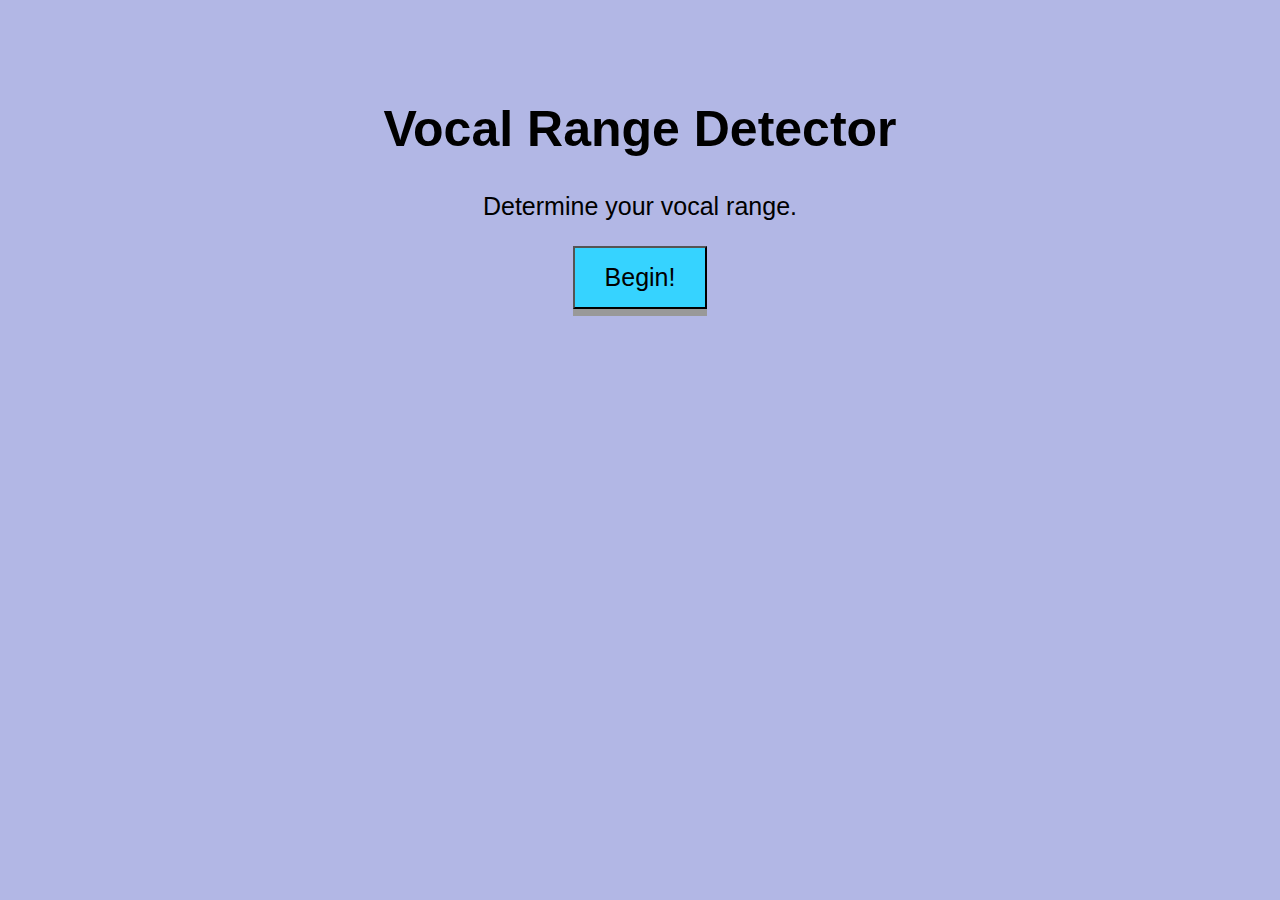
<file: index.html>
<!DOCTYPE html>
<html>
  <head>
    <link rel="stylesheet" href="style.css">
    <title>Vocal Range Dector Homepage</title>
  </head>
  <h1>Vocal Range Detector</h1>
  <body>
    <p>Determine your vocal range.</p>
    <button id="begin" onclick="location.href = 'first-step.html'">Begin!</button>
  </body>

</html>
</file>
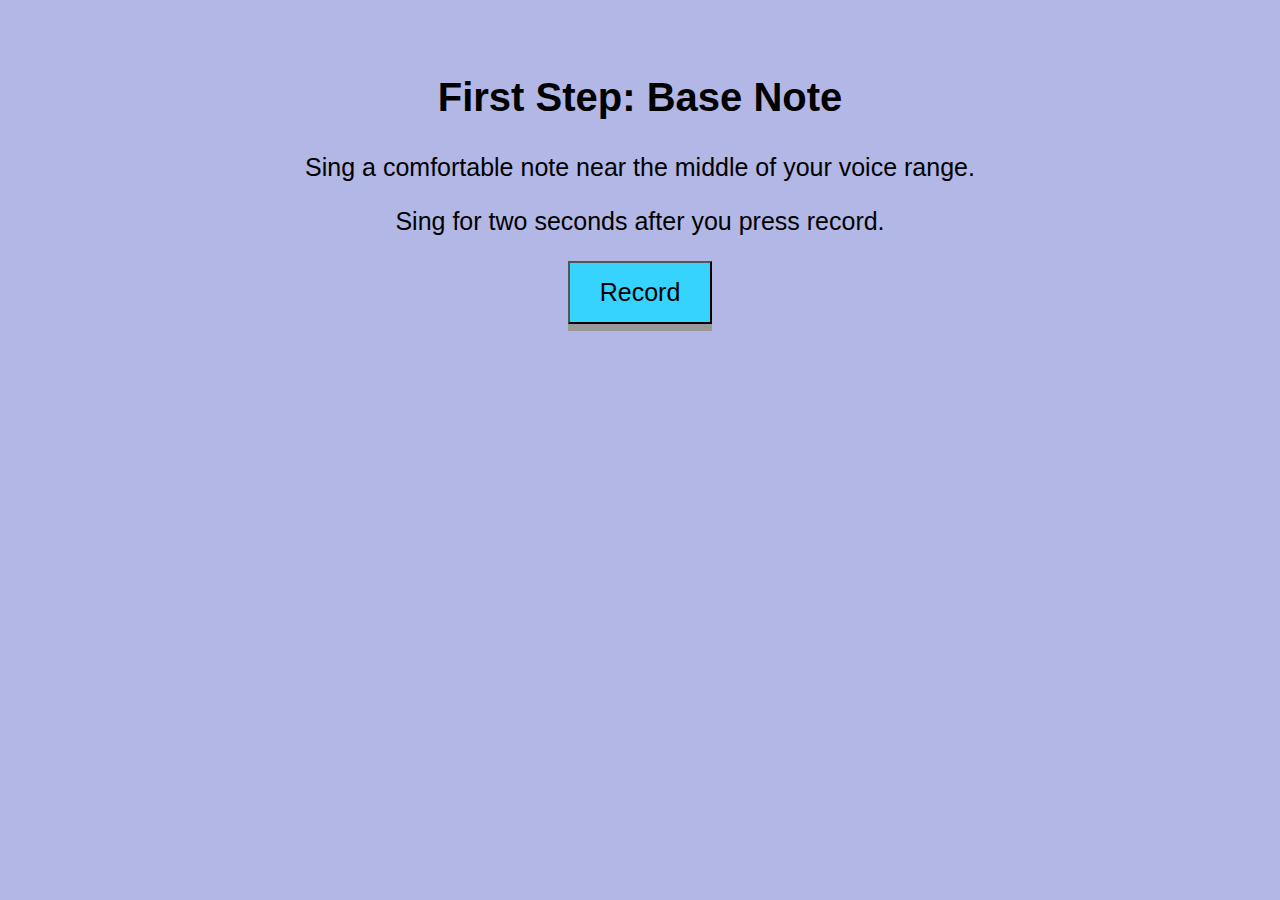
<file: first-step.html>
<!DOCTYPE html>
<html>
  <head>
    <link rel="stylesheet" href="style.css">
    <title>First Step</title>
  </head>
  <h2>First Step: Base Note</h2>
  <body>
    <p>Sing a comfortable note near the middle of your voice range.</p>
    <p>Sing for two seconds after you press record.</p>
    <button id="recordbutton">Record</button>
    <br>
    <br>
  </body>
  <script src="yin.js"></script>
  <script src="audio-processor.js"></script>
  <script src="renderer.js"></script>
</html>
</file>
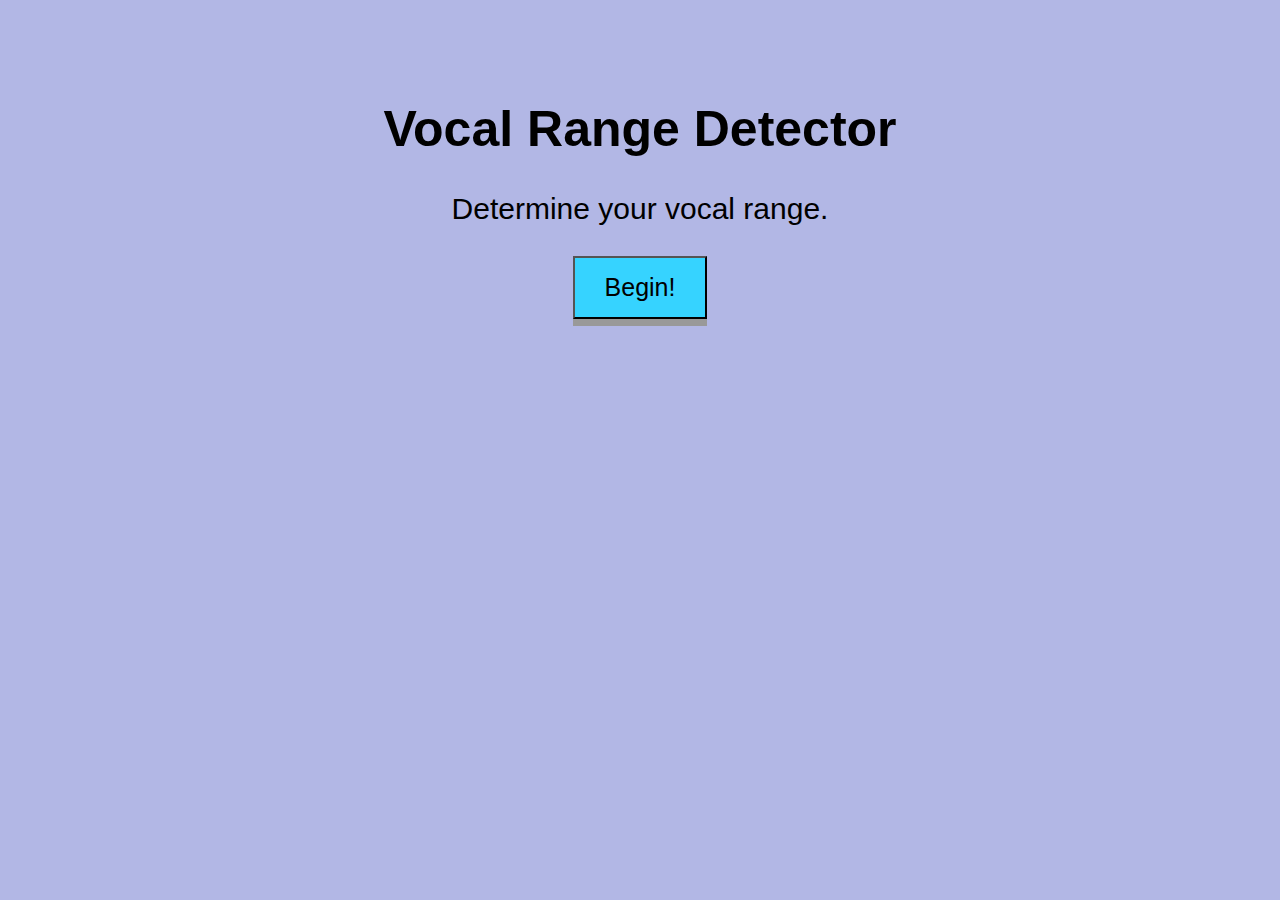
<file: homepage.html>
<!DOCTYPE html>
<html>
  <head>
    <link rel="stylesheet" href="homepage.css">
    <title>Vocal Range Dector Homepage</title>
  <head>
  <h1>Vocal Range Detector</h1>
  <body>
    <p>Determine your vocal range.</p>
    <button>Begin!</button>
  </body>

</html>
</file>
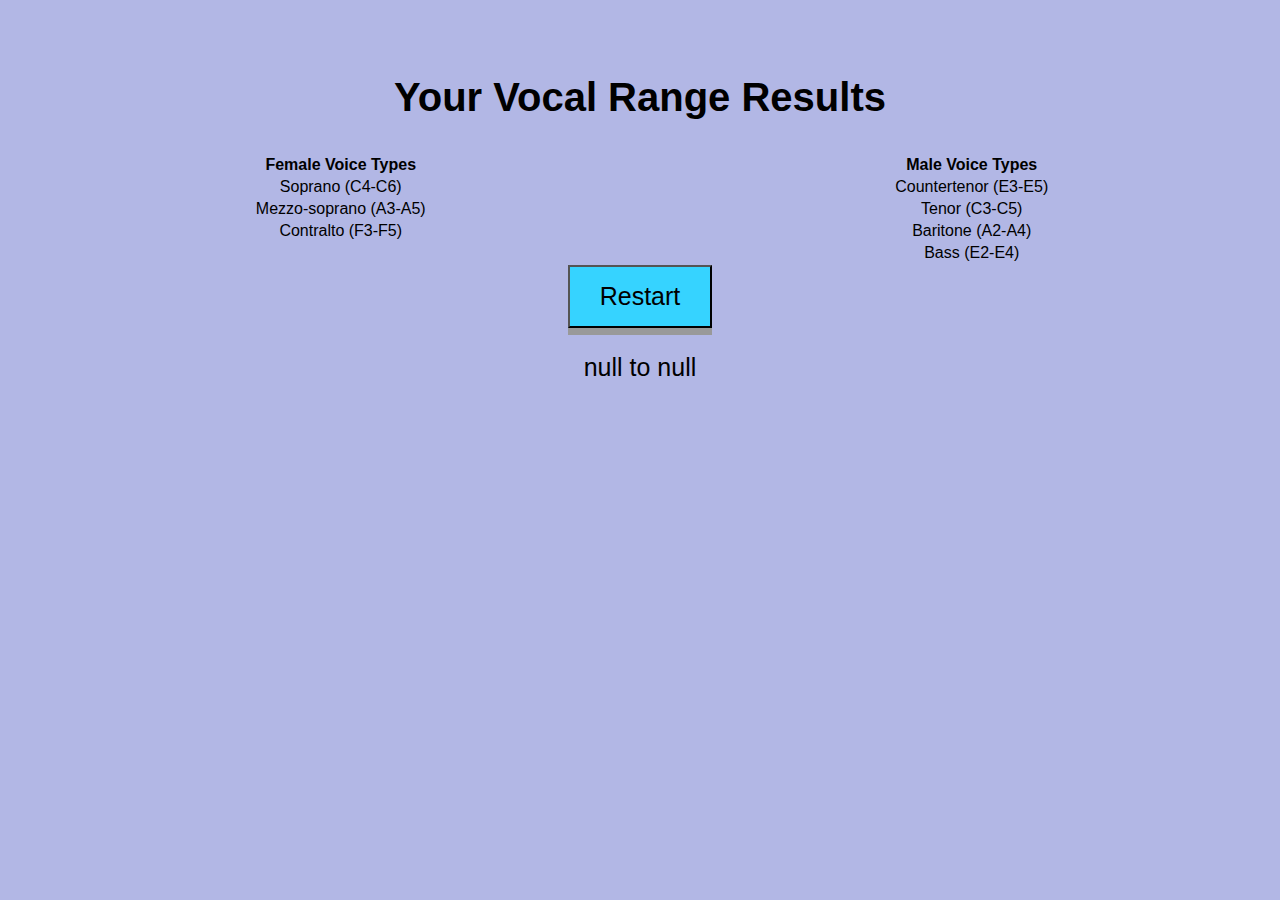
<file: results.html>
<!DOCTYPE html>
<html>
  <head>
    <link rel="stylesheet" href="style.css">
    <title>Results</title>
  <head>
  <h2>Your Vocal Range Results</h2>
  <body>
    <table style="width:100%">
      <tr>
        <th>Female Voice Types</th>
        <th>Male Voice Types</th>
      </tr>
      <tr>
        <td>Soprano (C4-C6)</td>
        <td>Countertenor (E3-E5)</td>
      </tr>
      <tr>
        <td>Mezzo-soprano (A3-A5)</td>
        <td>Tenor (C3-C5)</td>
      </tr>
      <tr>
        <td>Contralto (F3-F5)</td>
        <td>Baritone (A2-A4)</td>
      </tr>
      <tr>
        <td></td>
        <td>Bass (E2-E4)</td>
      </tr>
    </table>
    <button onclick="location.href = 'index.html'">Restart</button>
  </body>
  <script src="results.js"></script>
</html>
</file>
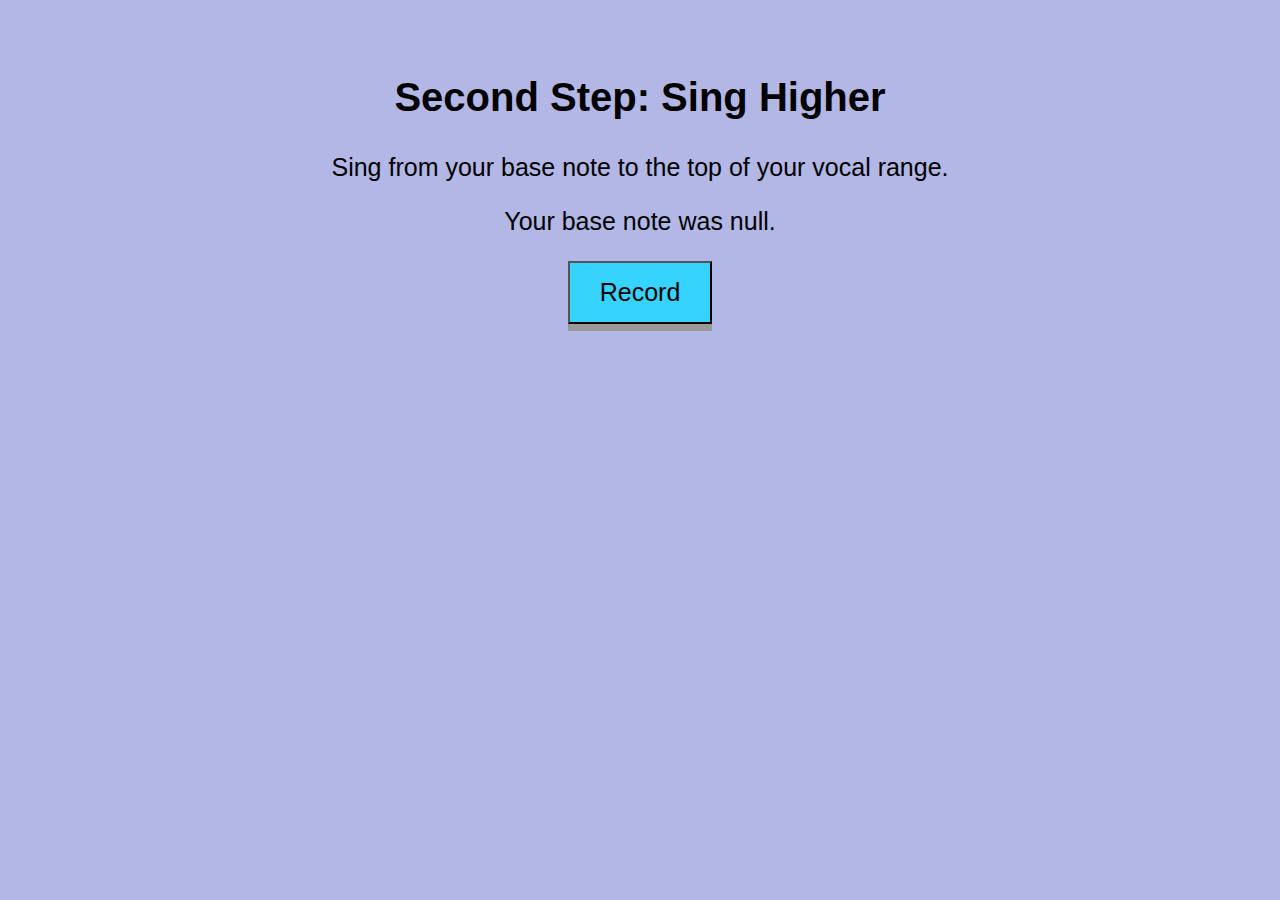
<file: second-step.html>
<!DOCTYPE html>
<html>
  <head>
    <link rel="stylesheet" href="style.css">
    <title>Second Step</title>
  <head>
  <h2>Second Step: Sing Higher</h2>
  <body>
    <p>Sing from your base note to the top of your vocal range.</p>
    <button id="recordbutton">Record</button>
  </body>
  <script src="yin.js"></script>
  <script src="audio-processor.js"></script>
  <script src="renderer.js"></script>
  <script src="scales.js"></script>
</html>
</file>
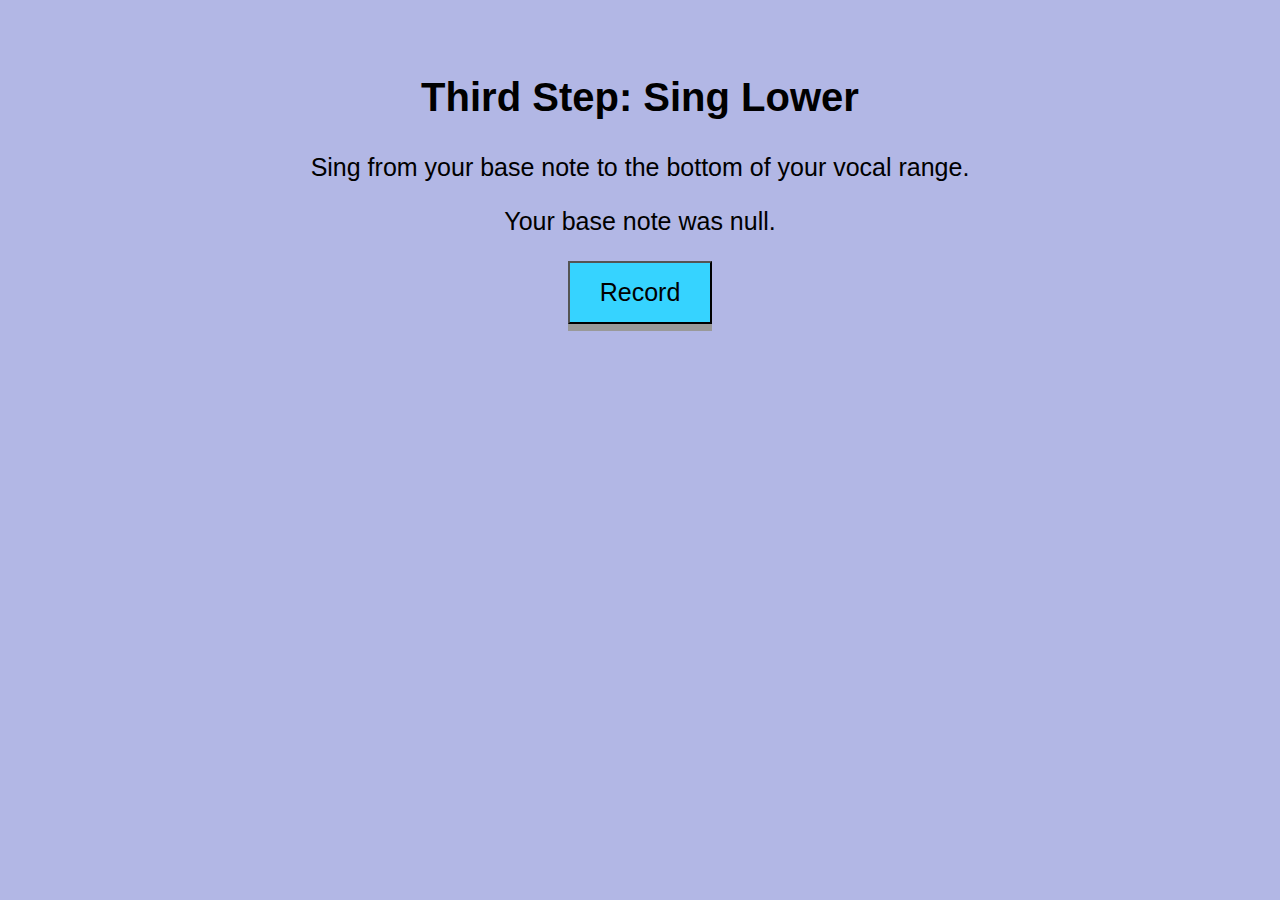
<file: third-step.html>
<!DOCTYPE html>
<html>
  <head>
    <link rel="stylesheet" href="style.css">
    <title>Third Step</title>
  <head>
  <h2>Third Step: Sing Lower</h2>
  <body>
    <p>Sing from your base note to the bottom of your vocal range.</p>
    <button id="recordbutton">Record</button>
  </body>
  <script src="yin.js"></script>
  <script src="audio-processor.js"></script>
  <script src="renderer.js"></script>
  <script src="scales.js"></script>
</html>
</file>
<file: style.css>
body {
  font-family: "Gill Sans", sans-serif;
  background-color: #B2B7E5;
  text-align: center;
}
h1 {
  margin-top: 100px;
  font-size: 50px;
}
h2 {
  margin-top: 75px;
  font-size: 40px;
}
#determine {
  font-size: 30px;
}
p {
  font-size: 25px;
}
button {
  font-family: "Gill Sans", sans-serif;
  font-size: 25px;
  padding: 15px 30px;
  background-color: #36D3FF;
  box-shadow: 0 7px #999;
}
button:hover {
  background-color: #2CA5C7;
}
button:active {
  background-color: #2CA5C7;
  box-shadow: 0 3px #666;
  transform: translateY(4px);
}
li {
  text-align: left; 
  font-size: 20px;
}
ol {
  display: table;
  margin: 0 auto;
}
ul  {
    display: table;
    margin: 0 auto;
}
#steps {
  border: 3px;
  border-style: solid;
  border-radius: 50px;
  margin-left: 100px;
  margin-right: 100px;
  background-color: #78BF81;
}
#voiceTypes {
  padding: 0px 250px;
  text-align: center;
}
#femaleVoice {
  width: 300px;
  float: left;
}
#maleVoice {
  width: 300px;
  float: right;
}
</file>
<file: homepage.css>
body {
  font-family: "Gill Sans", sans-serif;
  background-color: #B2B7E5;
  text-align: center;
}
h1 {
  margin-top: 100px;
  font-size: 50px;
}
p {
  font-size: 30px;
}
button {
  font-family: "Gill Sans", sans-serif;
  font-size: 25px;
  padding: 15px 30px;
  background-color: #36D3FF;
  box-shadow: 0 7px #999;
}
button:hover {
  background-color: #2CA5C7;
}
button:active {
  background-color: #2CA5C7;
  box-shadow: 0 3px #666;
  transform: translateY(4px);
}
</file>
